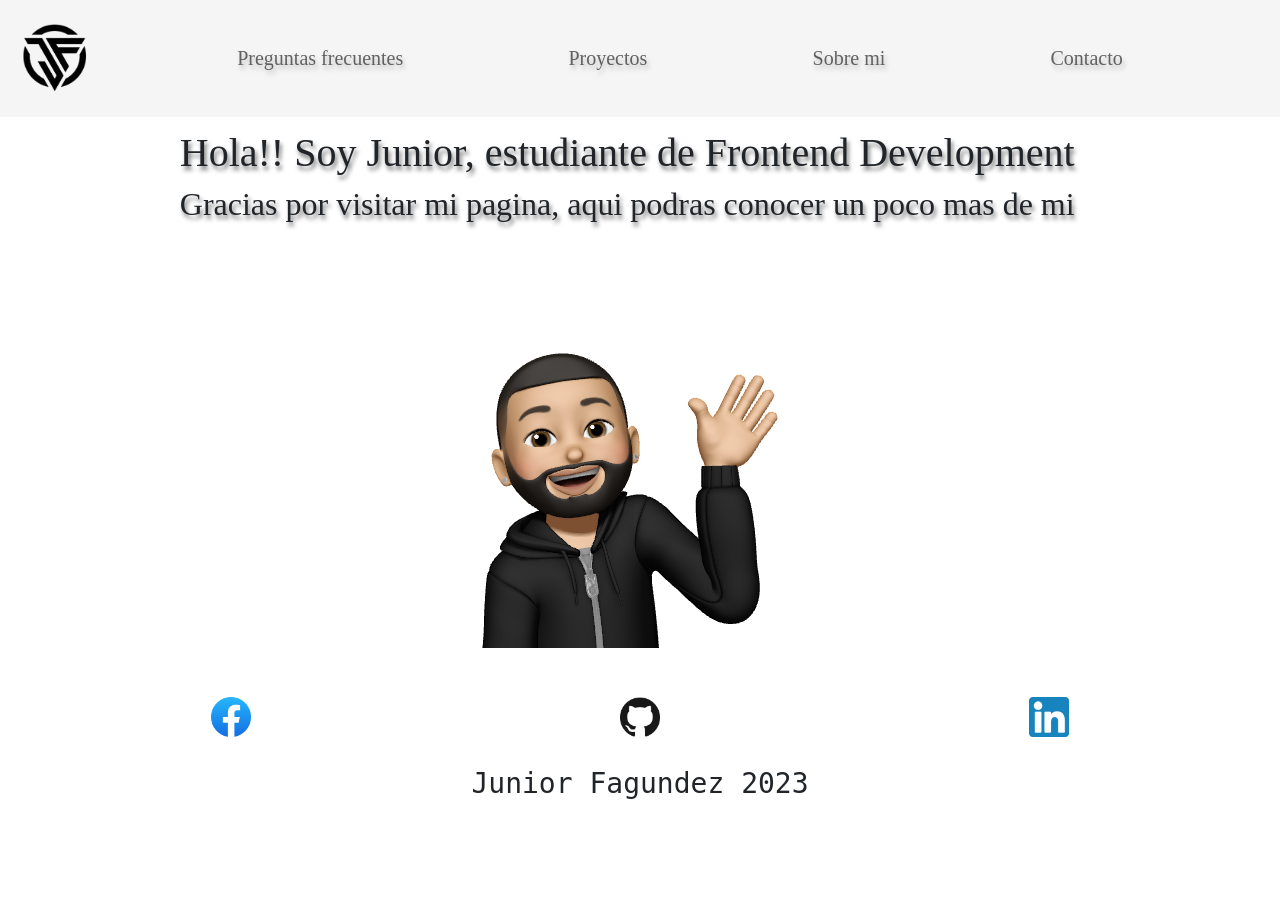
<file: index.html>
<!doctype html>
<html lang="en">
  <head>
      <link rel="Stylesheet" href="./css/style.css">
      <meta charset="UTF-8">
      <meta http-equiv="X-UA-Compatible" content="IE=edge">
      <meta name="viewport" content="width=device-width, initial-scale=1.0", viewport-fit=cover>
      <meta name="description" content="Mis Proyectos JF">
      <meta name="keywords" content="HTML, CSS, Development">
      <meta name="author" content="JF">
      <title>JF proyectos</title>
      <link href="https://cdn.jsdelivr.net/npm/bootstrap@5.3.0-alpha1/dist/css/bootstrap.min.css" rel="stylesheet" integrity="sha384-GLhlTQ8iRABdZLl6O3oVMWSktQOp6b7In1Zl3/Jr59b6EGGoI1aFkw7cmDA6j6gD" crossorigin="anonymous"/>
      <link rel="stylesheet" href="https://cdn.jsdelivr.net/npm/bootstrap-icons@1.10.3/font/bootstrap-icons.css"/>
      <link rel="icon" href="./images/jf-logo-with-triangle-shape-and-circle-rounded-design-template-700-223601414.png">     
  </head>
  <body>  
    <div class="grid-container">
      <header>
        <nav class="navbar navbar-expand-lg"> 
        <!-- NAV CONTAINER START -->
          <div class="img-logo"><a href="./index.html"><img class="logo" alt="Mi logo" src="./images/jf-logo-with-triangle-shape-and-circle-rounded-design-template-700-223601414.png"></a></div>
        <!-- NAV BUTTON  -->
          <button
          class="navbar-toggler"
          type="button"
          data-bs-toggle="offcanvas"
          data-bs-target="#menuLateral">
          <span class="navbar-toggler-icon"></span>
          </button>
        <!-- OFFCANVAS MAIN CONTAINER START -->
          <section
          class="offcanvas offcanvas-start"
          id="menuLateral"
          tabindex="-1">
        <!-- OFF CANVAS MENU LINKS  START-->
          <div class="offcanvas-body d-flex flex-column justify-content-between px-0">
            <ul class="navbar-nav fs-5 justify-content-evenly">
              <li class="nav-item p-3 py-md-1">
                <a href="./pages/preguntas-frecuentes.html" class="nav-link">Preguntas frecuentes</a>
              </li>
              <li class="nav-item p-3 py-md-1">
                <a href="./pages/proyectos.html" class="nav-link">Proyectos</a>
              </li>
              <li class="nav-item p-3 py-md-1">
                <a href="./pages/sobre-mi.html" class="nav-link">Sobre mi</a>
              </li>
              <li class="nav-item p-3 py-md-1">
                <a href="./pages/contacto.html" class="nav-link">Contacto</a>
              </li>
            </ul> 
          </section>
        <!-- OFFCANVAS MAIN CONTAINER END  -->
        <script
          src="https://cdn.jsdelivr.net/npm/bootstrap@5.3.0-alpha1/dist/js/bootstrap.bundle.min.js"
          integrity="sha384-w76AqPfDkMBDXo30jS1Sgez6pr3x5MlQ1ZAGC+nuZB+EYdgRZgiwxhTBTkF7CXvN"
          crossorigin="anonymous">
        </script>
        </nav>
      </header>
      <main>
        <article class="main">
            <h1>Hola!! Soy Junior, estudiante de Frontend Development</h1>
            <h2>Gracias por visitar mi pagina, aqui podras conocer un poco mas de mi</h2>
            <img src="./images/B2077537-59D5-41E5-B90C-E7CB208E52AB.png" usemap="#miemoji" alt="Mi emoji" class="img">
            <map name="miemoji">
              <area shape="square" coords="34,44,270,350" href="https://www.youtube.com/watch?v=3inw26U-os4" target="_blank" alt="Mi emoji" />
            </map>
      </article>
      </main>
      <footer>
        <div class="footer-icons">
          <a title="Facebook icon" href="https://www.facebook.com/junior.fagundez.3/">
          <img src="./images/2021_Facebook_icon.svg.png" width="40" height="40" alt="Facebook icon" class="img-footer"/>
          </a> 
          <a title="Github icon" href="https://github.com/juniorfagundez">
          <img src="./images/25231.png" width="40" height="40" alt="Github icon" class="img-footer">
          </a> 
          <a title="Linkedin icon" href="https://www.linkedin.com/in/junior-fagundez-2aa8b123b/">
          <img src="./images/174857.png" width="40" height="40" alt="Linkedin icon" class="img-footer">
          </a> 
        </div> 
        <h3>Junior Fagundez 2023</h3>
      </footer>  
  </body>
</div>
</html>
</file>
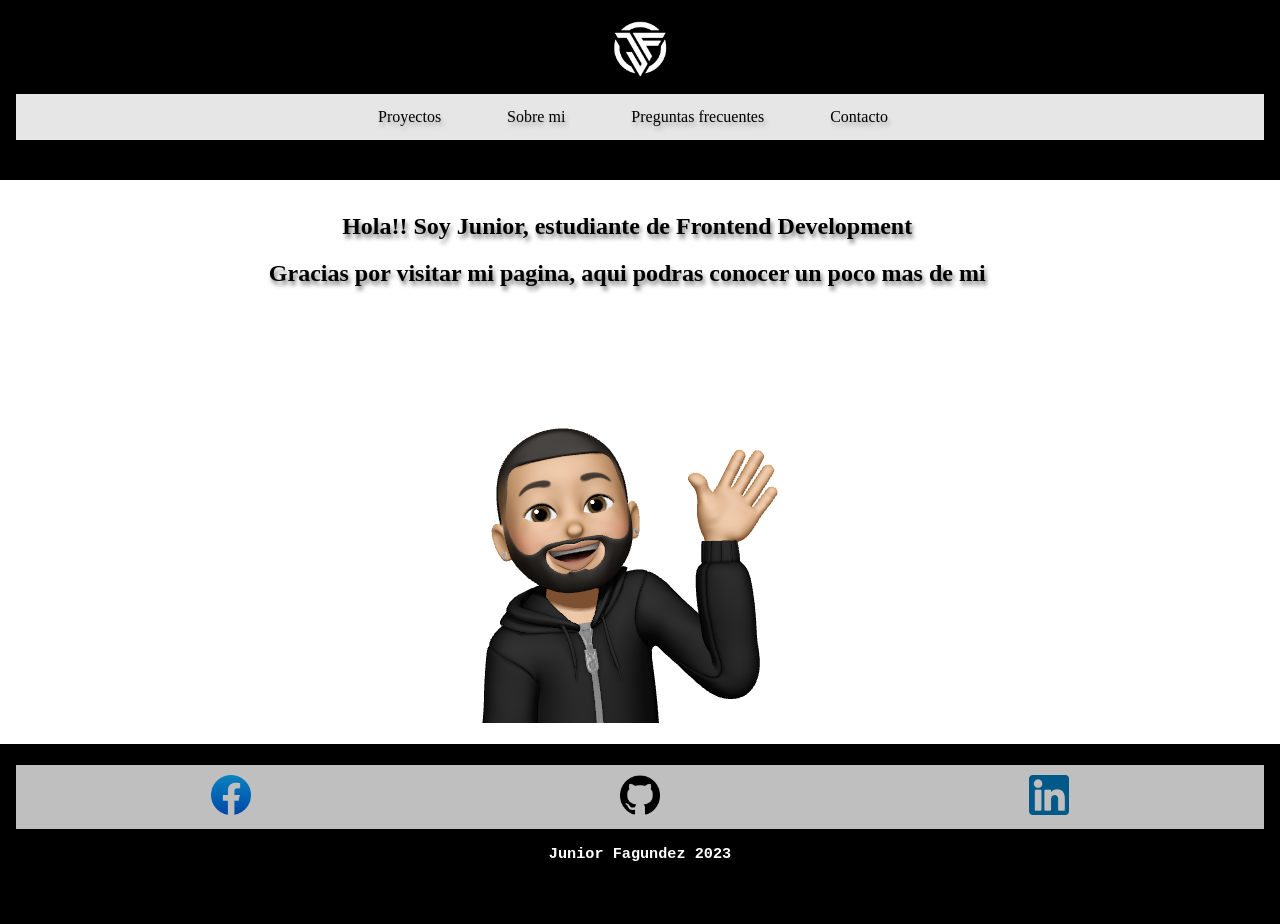
<file: Codigo/index.html>
<!doctype html>
<html lang="en">
  <head>
      <link rel="Stylesheet" href="./css/style.css">
      <meta charset="UTF-8">
      <meta http-equiv="X-UA-Compatible" content="IE=edge">
      <meta name="viewport" content="width=device-width, initial-scale=1.0", viewport-fit=cover>
      <title>JF proyectos</title>
      <link rel="shortcut icon" href="./images/jf-logo-with-triangle-shape-and-circle-rounded-design-template-700-223601414.jpg">     
  </head>
  <body>  
    <div class="grid-container">
      <header>
        <div class="menu">
        <div class="img-logo"><a href="./index.html"><img class="logo" src="./images/jf-logo-with-triangle-shape-and-circle-rounded-design-template-700-223601414.jpg"></a></div>
        <ul class="nav-bar">  
          <li><a href="./pages/proyectos.html">Proyectos</a></li>
          <li><a href="./pages/sobre-mi.html" >Sobre mi</a></li>
          <li><a href="./pages/preguntas-frecuentes.html">Preguntas frecuentes</a></li>
          <li><a href="./pages/contacto.html">Contacto</a></li>
        </ul>
        </div>
      </header>
      <main>
        <article class="main">
            <h1>Hola!! Soy Junior, estudiante de Frontend Development</h1>
            <h2>Gracias por visitar mi pagina, aqui podras conocer un poco mas de mi</h2>
            <img src="./images/B2077537-59D5-41E5-B90C-E7CB208E52AB.png" alt="Memoji" class="img">
      </article>
      </main>
      <footer>
        <div class="footer-icons">
          <a title="Facebook icon" href="https://www.facebook.com/junior.fagundez.3/">
          <img src="./images/2021_Facebook_icon.svg.png" width="40" height="40" alt="Facebook icon" class="img-footer"/>
          </a> 
          <a title="Github icon" href="https://github.com/juniorfagundez">
          <img src="./images/25231.png" width="40" height="40" alt="Github icon" class="img-footer">
          </a> 
          <a title="Linkedin icon" href="https://www.linkedin.com/in/junior-fagundez-2aa8b123b/">
          <img src="./images/174857.png" width="40" height="40" alt="Linkedin icon" class="img-footer">
          </a> 
        </div> 
        <h3>Junior Fagundez 2023</h3>
      </footer>  
    </div>
  </body>
</html>
</file>
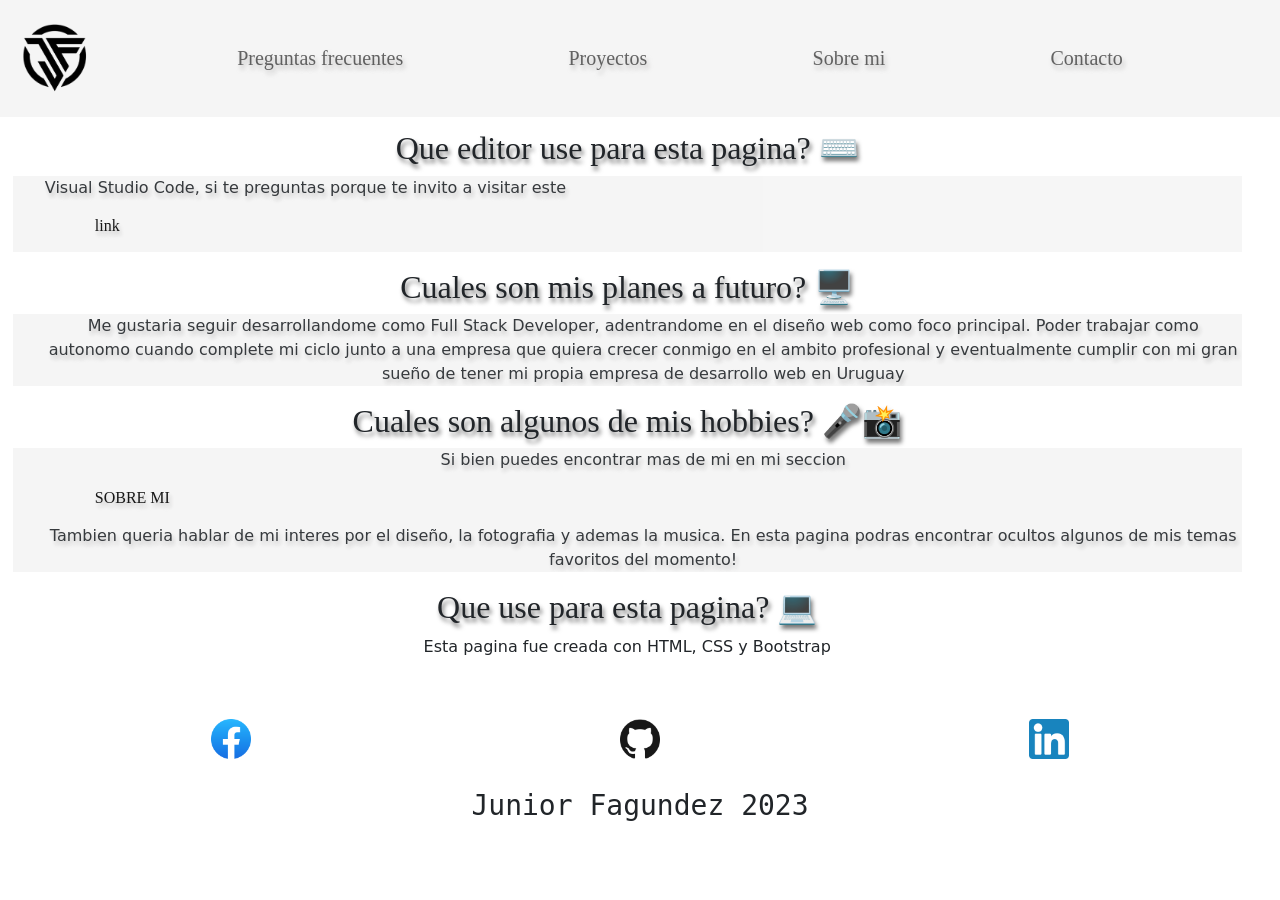
<file: pages/preguntas-frecuentes.html>
<!doctype html>
<html lang="en">
    <head>
        <link rel="Stylesheet" href="../css/style.css">
        <meta charset="UTF-8">
        <meta http-equiv="X-UA-Compatible" content="IE=edge">
        <meta name="viewport" content="width=device-width, initial-scale=1.0", viewport-fit=cover>
        <title>Preguntas</title>
        <link rel="shortcut icon" href="../images/jf-logo-with-triangle-shape-and-circle-rounded-design-template-700-223601414.png">     
        <link href="https://cdn.jsdelivr.net/npm/bootstrap@5.3.0-alpha1/dist/css/bootstrap.min.css" rel="stylesheet" integrity="sha384-GLhlTQ8iRABdZLl6O3oVMWSktQOp6b7In1Zl3/Jr59b6EGGoI1aFkw7cmDA6j6gD" crossorigin="anonymous"/>
    </head>
    <body>  
      <div class="grid-container">
        <header>
          <nav class="navbar navbar-expand-lg"> 
          <!-- NAV CONTAINER START -->
            <div class="img-logo"><a href="../index.html"><img class="logo" alt="Mi logo" src="../images/jf-logo-with-triangle-shape-and-circle-rounded-design-template-700-223601414.png"></a></div>
          <!-- NAV BUTTON  -->
            <button
            class="navbar-toggler"
            type="button"
            data-bs-toggle="offcanvas"
            data-bs-target="#menuLateral">
            <span class="navbar-toggler-icon"></span>
            </button>
          <!-- OFFCANVAS MAIN CONTAINER START -->
            <section
            class="offcanvas offcanvas-start"
            id="menuLateral"
            tabindex="-1">
          <!-- OFF CANVAS MENU LINKS  START-->
            <div class="offcanvas-body d-flex flex-column justify-content-between px-0">
              <ul class="navbar-nav fs-5 justify-content-evenly">
                <li class="nav-item p-3 py-md-1">
                  <a href="../pages/preguntas-frecuentes.html" class="nav-link">Preguntas frecuentes</a>
                </li>
                <li class="nav-item p-3 py-md-1">
                  <a href="../pages/proyectos.html" class="nav-link">Proyectos</a>
                </li>
                <li class="nav-item p-3 py-md-1">
                  <a href="../pages/sobre-mi.html" class="nav-link">Sobre mi</a>
                </li>
                <li class="nav-item p-3 py-md-1">
                  <a href="../pages/contacto.html" class="nav-link">Contacto</a>
                </li>
              </ul> 
            </section>
          <!-- OFFCANVAS MAIN CONTAINER END  -->
          <script
            src="https://cdn.jsdelivr.net/npm/bootstrap@5.3.0-alpha1/dist/js/bootstrap.bundle.min.js"
            integrity="sha384-w76AqPfDkMBDXo30jS1Sgez6pr3x5MlQ1ZAGC+nuZB+EYdgRZgiwxhTBTkF7CXvN"
            crossorigin="anonymous">
          </script>
          </nav>
        </header>
      <main>
        <article class="main">
          <h2>Que editor use para esta pagina? ⌨️</h2>
          <ul><li></b>Visual Studio Code, si te preguntas porque te invito a visitar este <a href="https://www.irinadelgado.com/5-ventajas-de-usar-visual-studio-code-como-tu-editor-de-texto/">link</a></li></ul>
          <h2>Cuales son mis planes a futuro? 🖥️</h2><ul><li>Me gustaria seguir desarrollandome como Full Stack Developer, adentrandome en el diseño web como foco principal. Poder trabajar como autonomo cuando complete mi ciclo junto a una empresa que quiera crecer conmigo en el ambito profesional y eventualmente cumplir con mi gran sueño de tener mi propia empresa de desarrollo web en Uruguay</li></ul>
          <h2>Cuales son algunos de mis hobbies? 🎤📸</h2><ul><li>Si bien puedes encontrar mas de mi en mi seccion <a href="./sobre-mi.html">SOBRE MI</a>Tambien queria hablar de mi interes por el diseño, la fotografia y ademas la musica. En esta pagina podras encontrar ocultos algunos de mis temas favoritos del momento!</li></ul>
          <h2>Que use para esta pagina? 💻</h2><p>Esta pagina fue creada con HTML, CSS y Bootstrap</p>
        </article>
      </main>
      <footer>
          <div class="footer-icons">
            <a title="Facebook icon" href="https://www.facebook.com/junior.fagundez.3/">
                <img src="../images/2021_Facebook_icon.svg.png" width="40" height="40" alt="Facebook icon"/>
            </a> 
            <a title="Github icon" href="https://github.com/juniorfagundez">
                <img src="../images/25231.png" width="40" height="40" alt="Github icon">
            </a> 
            <a title="Linkedin icon" href="https://www.linkedin.com/in/junior-fagundez-2aa8b123b/">
                <img src="../images/174857.png" width="40" height="40" alt="Linkedin icon">
            </a> 
        </div> 
        <h3>Junior Fagundez 2023</h3>
    </footer>  
      </div>
  </body>
</html>
</file>
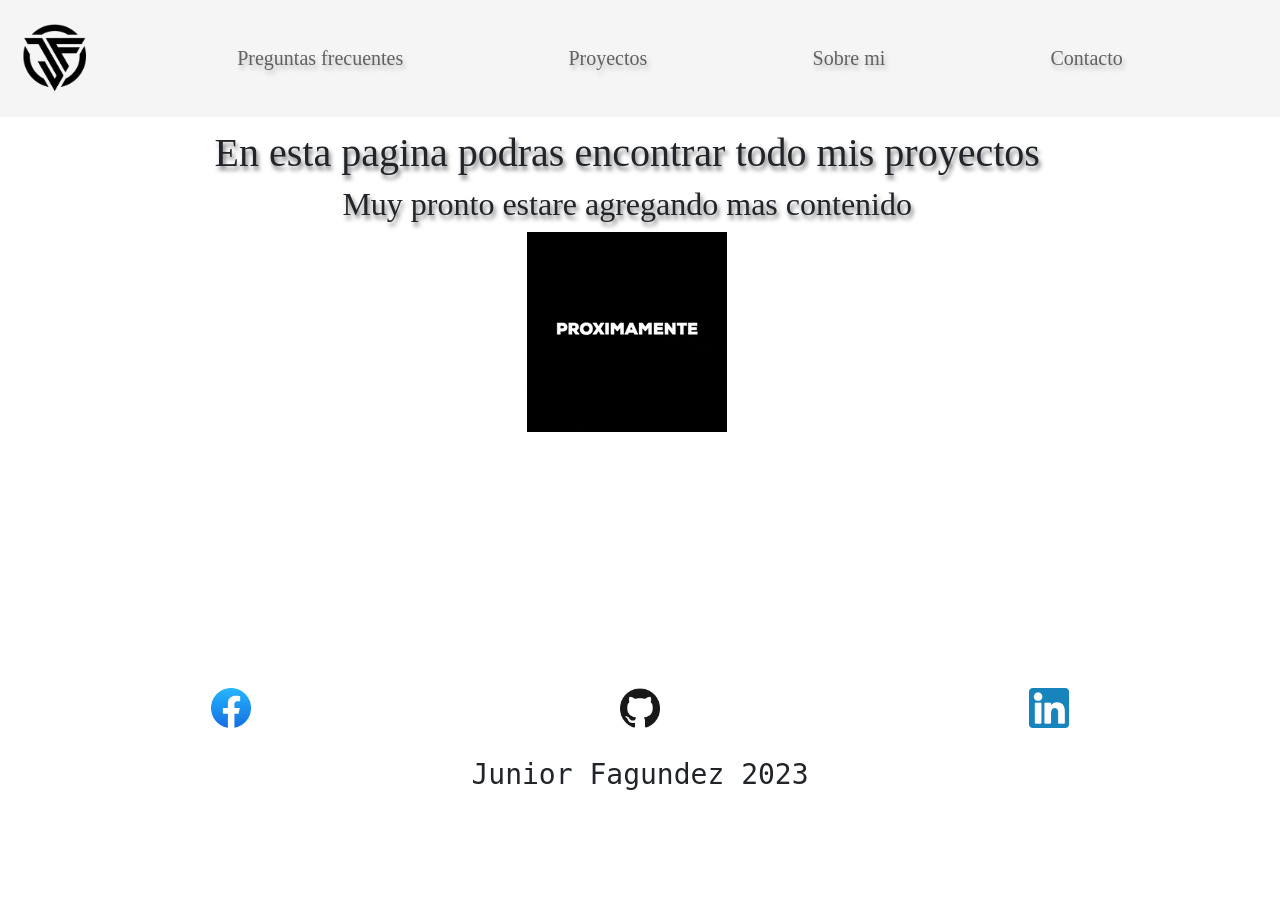
<file: pages/proyectos.html>
<!doctype html>
<html lang="en">
  <head>
      <link rel="Stylesheet" href="../css/style.css">
      <meta charset="UTF-8">
      <meta http-equiv="X-UA-Compatible" content="IE=edge">
      <meta name="viewport" content="width=device-width, initial-scale=1.0", viewport-fit=cover>
      <title>Proyectos</title>
      <link rel="shortcut icon" href="../images/jf-logo-with-triangle-shape-and-circle-rounded-design-template-700-223601414.png">     
      <link href="https://cdn.jsdelivr.net/npm/bootstrap@5.3.0-alpha1/dist/css/bootstrap.min.css" rel="stylesheet" integrity="sha384-GLhlTQ8iRABdZLl6O3oVMWSktQOp6b7In1Zl3/Jr59b6EGGoI1aFkw7cmDA6j6gD" crossorigin="anonymous"/>
  </head>
  <body>  
    <div class="grid-container">
      <header>
        <nav class="navbar navbar-expand-lg"> 
        <!-- NAV CONTAINER START -->
          <div class="img-logo"><a href="../index.html"><img class="logo" alt="Mi logo" src="../images/jf-logo-with-triangle-shape-and-circle-rounded-design-template-700-223601414.png"></a></div>
        <!-- NAV BUTTON  -->
          <button
          class="navbar-toggler"
          type="button"
          data-bs-toggle="offcanvas"
          data-bs-target="#menuLateral">
          <span class="navbar-toggler-icon"></span>
          </button>
        <!-- OFFCANVAS MAIN CONTAINER START -->
          <section
          class="offcanvas offcanvas-start"
          id="menuLateral"
          tabindex="-1">
        <!-- OFF CANVAS MENU LINKS  START-->
          <div class="offcanvas-body d-flex flex-column justify-content-between px-0">
            <ul class="navbar-nav fs-5 justify-content-evenly">
              <li class="nav-item p-3 py-md-1">
                <a href="../pages/preguntas-frecuentes.html" class="nav-link">Preguntas frecuentes</a>
              </li>
              <li class="nav-item p-3 py-md-1">
                <a href="../pages/proyectos.html" class="nav-link">Proyectos</a>
              </li>
              <li class="nav-item p-3 py-md-1">
                <a href="../pages/sobre-mi.html" class="nav-link">Sobre mi</a>
              </li>
              <li class="nav-item p-3 py-md-1">
                <a href="../pages/contacto.html" class="nav-link">Contacto</a>
              </li>
            </ul> 
          </section>
        <!-- OFFCANVAS MAIN CONTAINER END  -->
        <script
          src="https://cdn.jsdelivr.net/npm/bootstrap@5.3.0-alpha1/dist/js/bootstrap.bundle.min.js"
          integrity="sha384-w76AqPfDkMBDXo30jS1Sgez6pr3x5MlQ1ZAGC+nuZB+EYdgRZgiwxhTBTkF7CXvN"
          crossorigin="anonymous">
        </script>
        </nav>
      </header>
      <main>
        <article class="main">
              <h1>En esta pagina podras encontrar todo mis proyectos</h1>
              <h2>Muy pronto estare agregando mas contenido</h2>
              <img src="../images/proximamente.gif" alt="Muy pronto mas contenido" usemap="#pronto" class="img">
              <map name="pronto">
                <area shape="square" coords="34,44,270,350" href="https://www.youtube.com/watch?v=kyZjg6w8XHs" target="_blank" alt="Muy pronto mas contenido" />
              </map>
        </article>
      </main>
      <footer>
        <div class="footer-icons">
          <a title="Facebook icon" href="https://www.facebook.com/junior.fagundez.3/">
              <img src="../images/2021_Facebook_icon.svg.png" width="40" height="40" alt="Facebook icon"/>
          </a> 
          <a title="Github icon" href="https://github.com/juniorfagundez">
              <img src="../images/25231.png" width="40" height="40" alt="Github icon">
          </a> 
          <a title="Linkedin icon" href="https://www.linkedin.com/in/junior-fagundez-2aa8b123b/">
              <img src="../images/174857.png" width="40" height="40" alt="Linkedin icon">
          </a> 
        </div> 
        <h3>Junior Fagundez 2023</h3>
      </footer>  
    </div>
  </body>
</html>
</file>
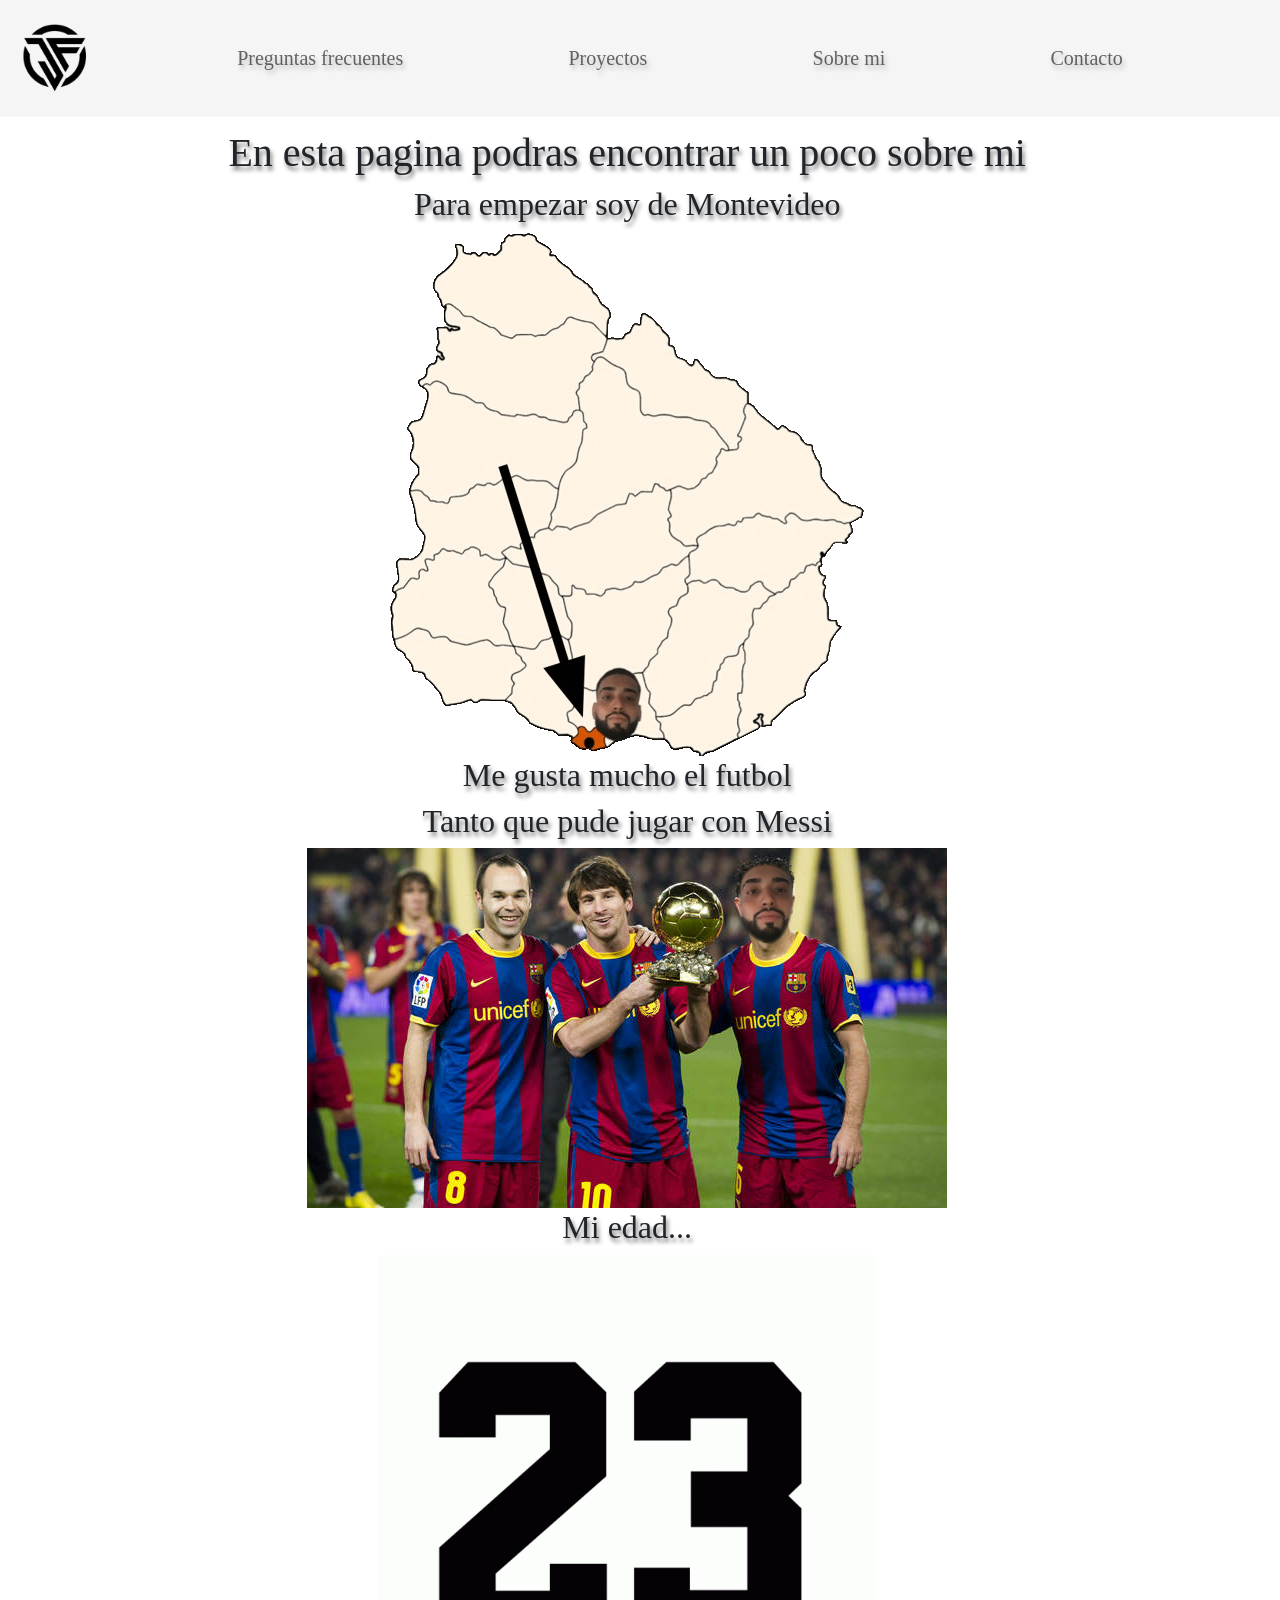
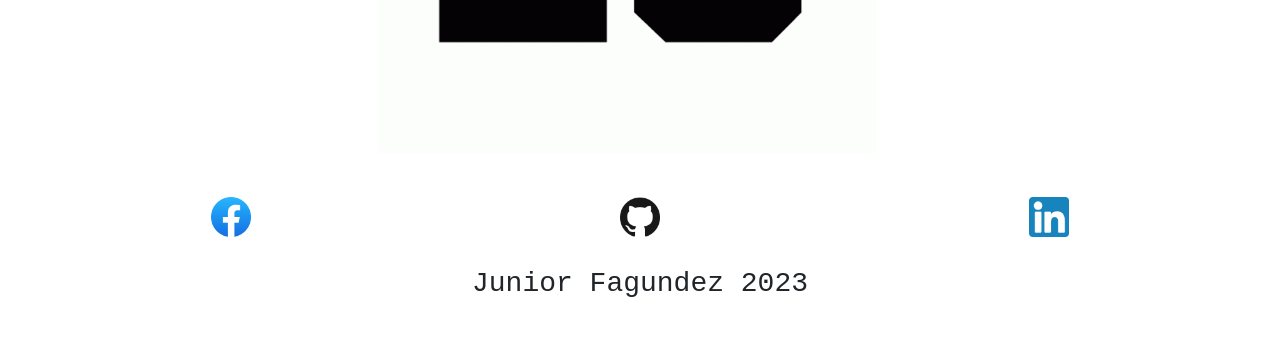
<file: pages/sobre-mi.html>
<!doctype html>
<html lang="en">
  <head>
      <link rel="Stylesheet" href="../css/style.css">
      <meta charset="UTF-8">
      <meta http-equiv="X-UA-Compatible" content="IE=edge">
      <meta name="viewport" content="width=device-width, initial-scale=1.0", viewport-fit=cover>
      <title>Sobre mi</title>
      <link rel="shortcut icon" href="../images/jf-logo-with-triangle-shape-and-circle-rounded-design-template-700-223601414.png">
      <link href="https://cdn.jsdelivr.net/npm/bootstrap@5.3.0-alpha1/dist/css/bootstrap.min.css" rel="stylesheet" integrity="sha384-GLhlTQ8iRABdZLl6O3oVMWSktQOp6b7In1Zl3/Jr59b6EGGoI1aFkw7cmDA6j6gD" crossorigin="anonymous"/>     
  </head>
  <body>  
    <div class="grid-container">
      <header>
        <nav class="navbar navbar-expand-lg"> 
        <!-- NAV CONTAINER START -->
          <div class="img-logo"><a href="../index.html"><img class="logo" alt="Mi logo" src="../images/jf-logo-with-triangle-shape-and-circle-rounded-design-template-700-223601414.png"></a></div>
        <!-- NAV BUTTON  -->
          <button
          class="navbar-toggler"
          type="button"
          data-bs-toggle="offcanvas"
          data-bs-target="#menuLateral">
          <span class="navbar-toggler-icon"></span>
          </button>
        <!-- OFFCANVAS MAIN CONTAINER START -->
          <section
          class="offcanvas offcanvas-start"
          id="menuLateral"
          tabindex="-1">
        <!-- OFF CANVAS MENU LINKS  START-->
          <div class="offcanvas-body d-flex flex-column justify-content-between px-0">
            <ul class="navbar-nav fs-5 justify-content-evenly">
              <li class="nav-item p-3 py-md-1">
                <a href="../pages/preguntas-frecuentes.html" class="nav-link">Preguntas frecuentes</a>
              </li>
              <li class="nav-item p-3 py-md-1">
                <a href="../pages/proyectos.html" class="nav-link">Proyectos</a>
              </li>
              <li class="nav-item p-3 py-md-1">
                <a href="../pages/sobre-mi.html" class="nav-link">Sobre mi</a>
              </li>
              <li class="nav-item p-3 py-md-1">
                <a href="../pages/contacto.html" class="nav-link">Contacto</a>
              </li>
            </ul> 
          </section>
        <!-- OFFCANVAS MAIN CONTAINER END  -->
        <script
          src="https://cdn.jsdelivr.net/npm/bootstrap@5.3.0-alpha1/dist/js/bootstrap.bundle.min.js"
          integrity="sha384-w76AqPfDkMBDXo30jS1Sgez6pr3x5MlQ1ZAGC+nuZB+EYdgRZgiwxhTBTkF7CXvN"
          crossorigin="anonymous">
        </script>
        </nav>
      </header>
      <main>
        <article class="main">
          <h1>En esta pagina podras encontrar un poco sobre mi</h1>
          <h2>Para empezar soy de Montevideo</h2>
          <img src="../images/mdeogif.gif" alt="Mapa de Uruguay" class="img">
          <h2>Me gusta mucho el futbol</h2>
          <h2>Tanto que pude jugar con Messi</h2>
          <img src="../images/messi.png" alt="JF junto a Messi" class="img">
          <h2>Mi edad...</h2>
          <img src="../images/23.gif" alt="Mi edad" class="img">
        </article>
      </main>
      <footer>
        <div class="footer-icons">
        <a title="Facebook icon" href="https://www.facebook.com/junior.fagundez.3/">
        <img src="../images/2021_Facebook_icon.svg.png" width="40" height="40" alt="Facebook icon"/>
        </a> 
        <a title="Github icon" href="https://github.com/juniorfagundez">
        <img src="../images/25231.png" width="40" height="40" alt="Github icon">
        </a> 
        <a title="Linkedin icon" href="https://www.linkedin.com/in/junior-fagundez-2aa8b123b/">
        <img src="../images/174857.png" width="40" height="40" alt="Linkedin icon">
        </a> 
        </div> 
        <h3>Junior Fagundez 2023</h3>
        </footer>  
    </div>
  </body>
</html>
</file>
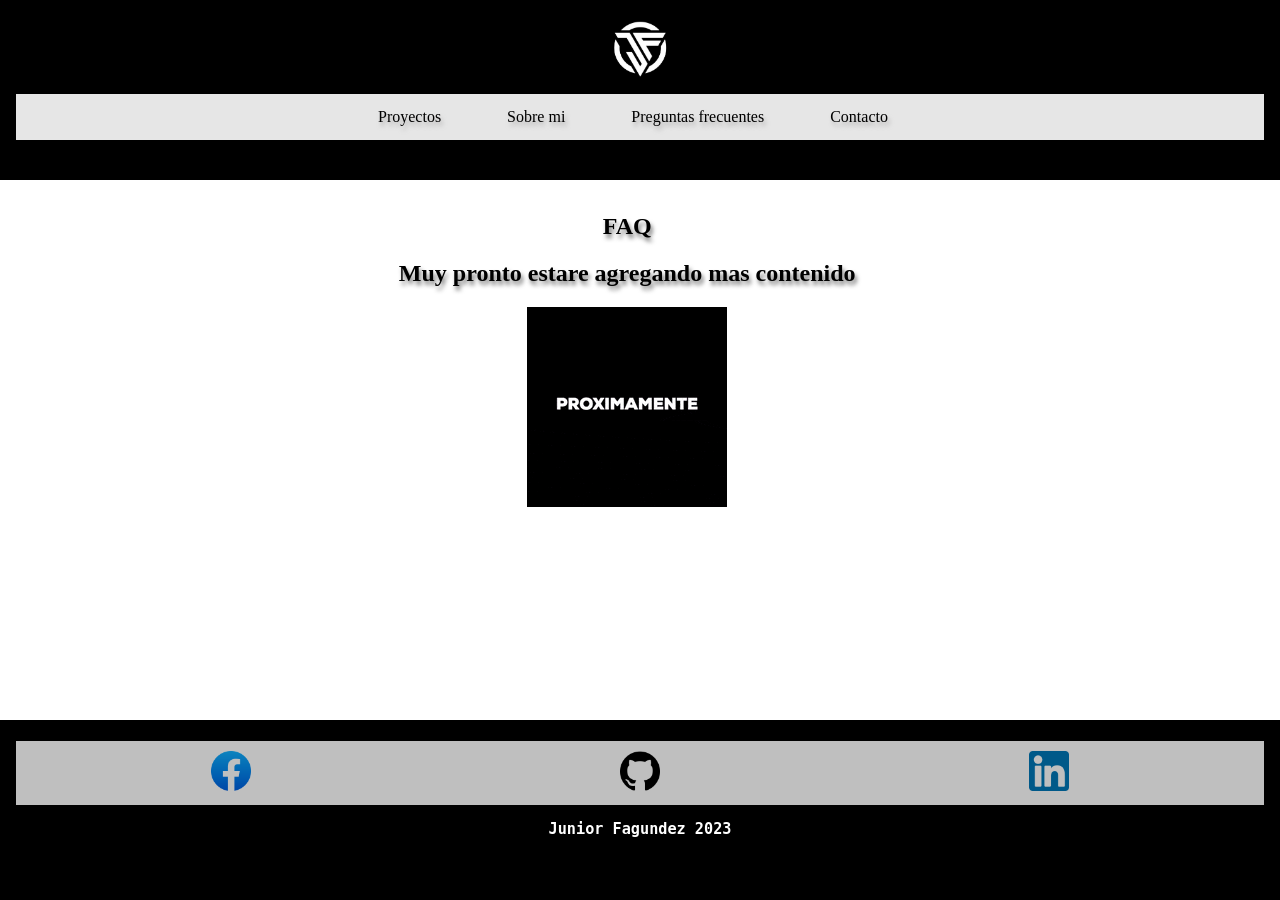
<file: Codigo/pages/preguntas-frecuentes.html>
<!doctype html>
<html lang="en">
    <head>
        <link rel="Stylesheet" href="../css/style.css">
        <meta charset="UTF-8">
        <meta http-equiv="X-UA-Compatible" content="IE=edge">
        <meta name="viewport" content="width=device-width, initial-scale=1.0", viewport-fit=cover>
        <title>Preguntas</title>
        <link rel="shortcut icon" href="../images/jf-logo-with-triangle-shape-and-circle-rounded-design-template-700-223601414.jpg">     
    </head>
    <body>  
      <div class="grid-container">
        <header>
          <div class="menu">
            <div class="img-logo"><a href="../index.html"><img class="logo" src="../images/jf-logo-with-triangle-shape-and-circle-rounded-design-template-700-223601414.jpg"></a></div>
            <ul class="nav-bar">  
              <li><a href="./proyectos.html">Proyectos</a></li>
              <li><a href="./sobre-mi.html" >Sobre mi</a></li>
              <li><a href="./preguntas-frecuentes.html">Preguntas frecuentes</a></li>
              <li><a href="./contacto.html">Contacto</a></li>
            </ul>
          </div>
      </header>
      <main>
        <article class="main">
            <h1>FAQ</h1>
            <h2>Muy pronto estare agregando mas contenido</h2>
            <img src="../images/proximamente.gif" alt="gif" class="img">
        </article>
      </main>
      <footer>
          <div class="footer-icons">
            <a title="Facebook icon" href="https://www.facebook.com/junior.fagundez.3/">
                <img src="../images/2021_Facebook_icon.svg.png" width="40" height="40" alt="Facebook icon"/>
            </a> 
            <a title="Github icon" href="https://github.com/juniorfagundez">
                <img src="../images/25231.png" width="40" height="40" alt="Github icon">
            </a> 
            <a title="Linkedin icon" href="https://www.linkedin.com/in/junior-fagundez-2aa8b123b/">
                <img src="../images/174857.png" width="40" height="40" alt="Linkedin icon">
            </a> 
        </div> 
        <h3>Junior Fagundez 2023</h3>
    </footer>  
      </div>
  </body>
</html>
</file>
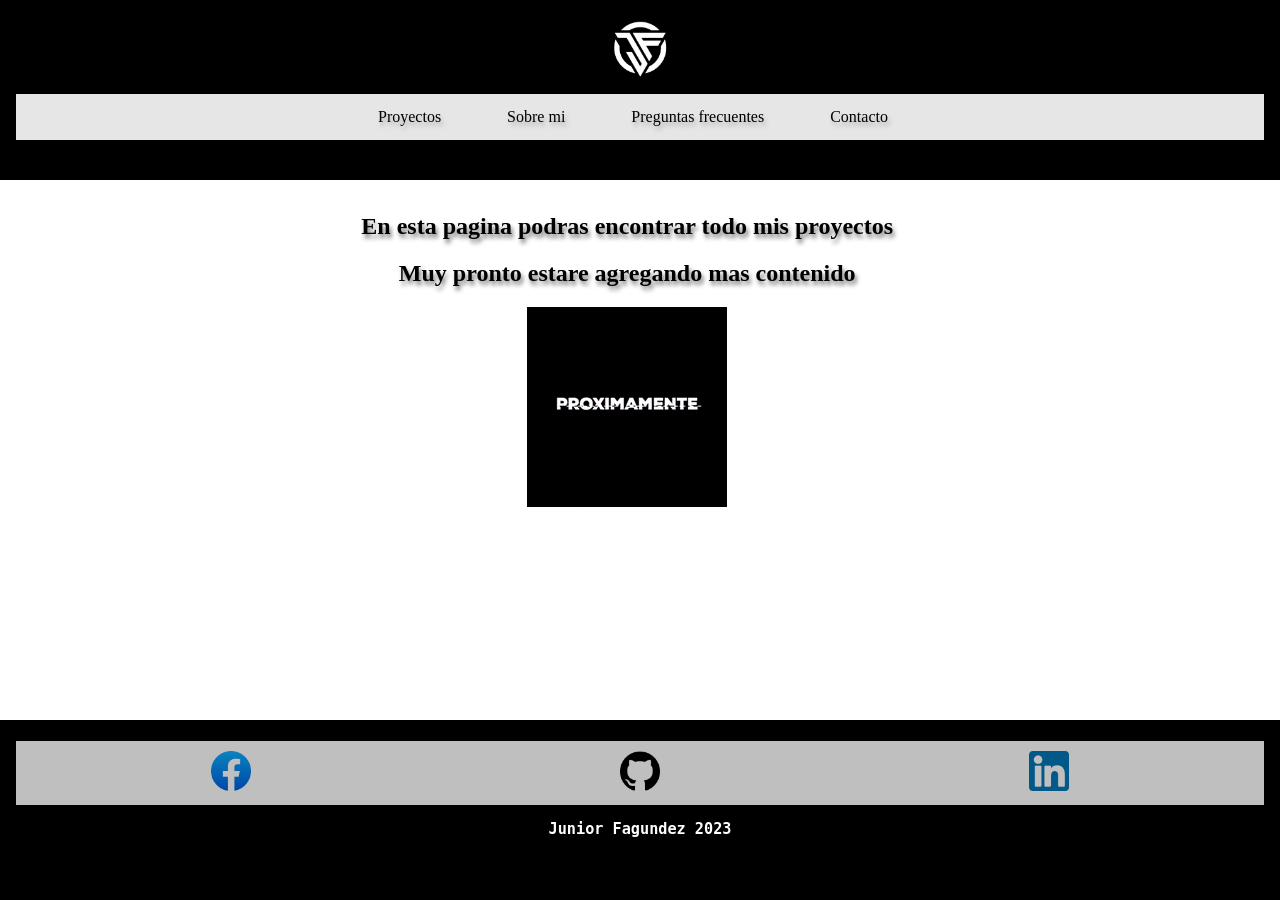
<file: Codigo/pages/proyectos.html>
<!doctype html>
<html lang="en">
  <head>
      <link rel="Stylesheet" href="../css/style.css">
      <meta charset="UTF-8">
      <meta http-equiv="X-UA-Compatible" content="IE=edge">
      <meta name="viewport" content="width=device-width, initial-scale=1.0", viewport-fit=cover>
      <title>Proyectos</title>
      <link rel="shortcut icon" href="../images/jf-logo-with-triangle-shape-and-circle-rounded-design-template-700-223601414.jpg">     
  </head>
  <body>  
    <div class="grid-container">
      <header>
        <div class="menu">
          <div class="img-logo"><a href="../index.html"><img class="logo" src="../images/jf-logo-with-triangle-shape-and-circle-rounded-design-template-700-223601414.jpg"></a></div>
          <ul class="nav-bar">  
            <li><a href="./proyectos.html">Proyectos</a></li>
            <li><a href="./sobre-mi.html" >Sobre mi</a></li>
            <li><a href="./preguntas-frecuentes.html">Preguntas frecuentes</a></li>
            <li><a href="./contacto.html">Contacto</a></li>
          </ul>
        </div>
      </header>
      <main>
        <article class="main">
              <h1>En esta pagina podras encontrar todo mis proyectos</h1>
              <h2>Muy pronto estare agregando mas contenido</h2>
              <img src="../images/proximamente.gif" alt="gif" class="img">
          </div>
        </article>
      </main>
      <footer>
        <div class="footer-icons">
          <a title="Facebook icon" href="https://www.facebook.com/junior.fagundez.3/">
              <img src="../images/2021_Facebook_icon.svg.png" width="40" height="40" alt="Facebook icon"/>
          </a> 
          <a title="Github icon" href="https://github.com/juniorfagundez">
              <img src="../images/25231.png" width="40" height="40" alt="Github icon">
          </a> 
          <a title="Linkedin icon" href="https://www.linkedin.com/in/junior-fagundez-2aa8b123b/">
              <img src="../images/174857.png" width="40" height="40" alt="Linkedin icon">
          </a> 
        </div> 
        <h3>Junior Fagundez 2023</h3>
      </footer>  
    </div>
  </body>
</html>
</file>
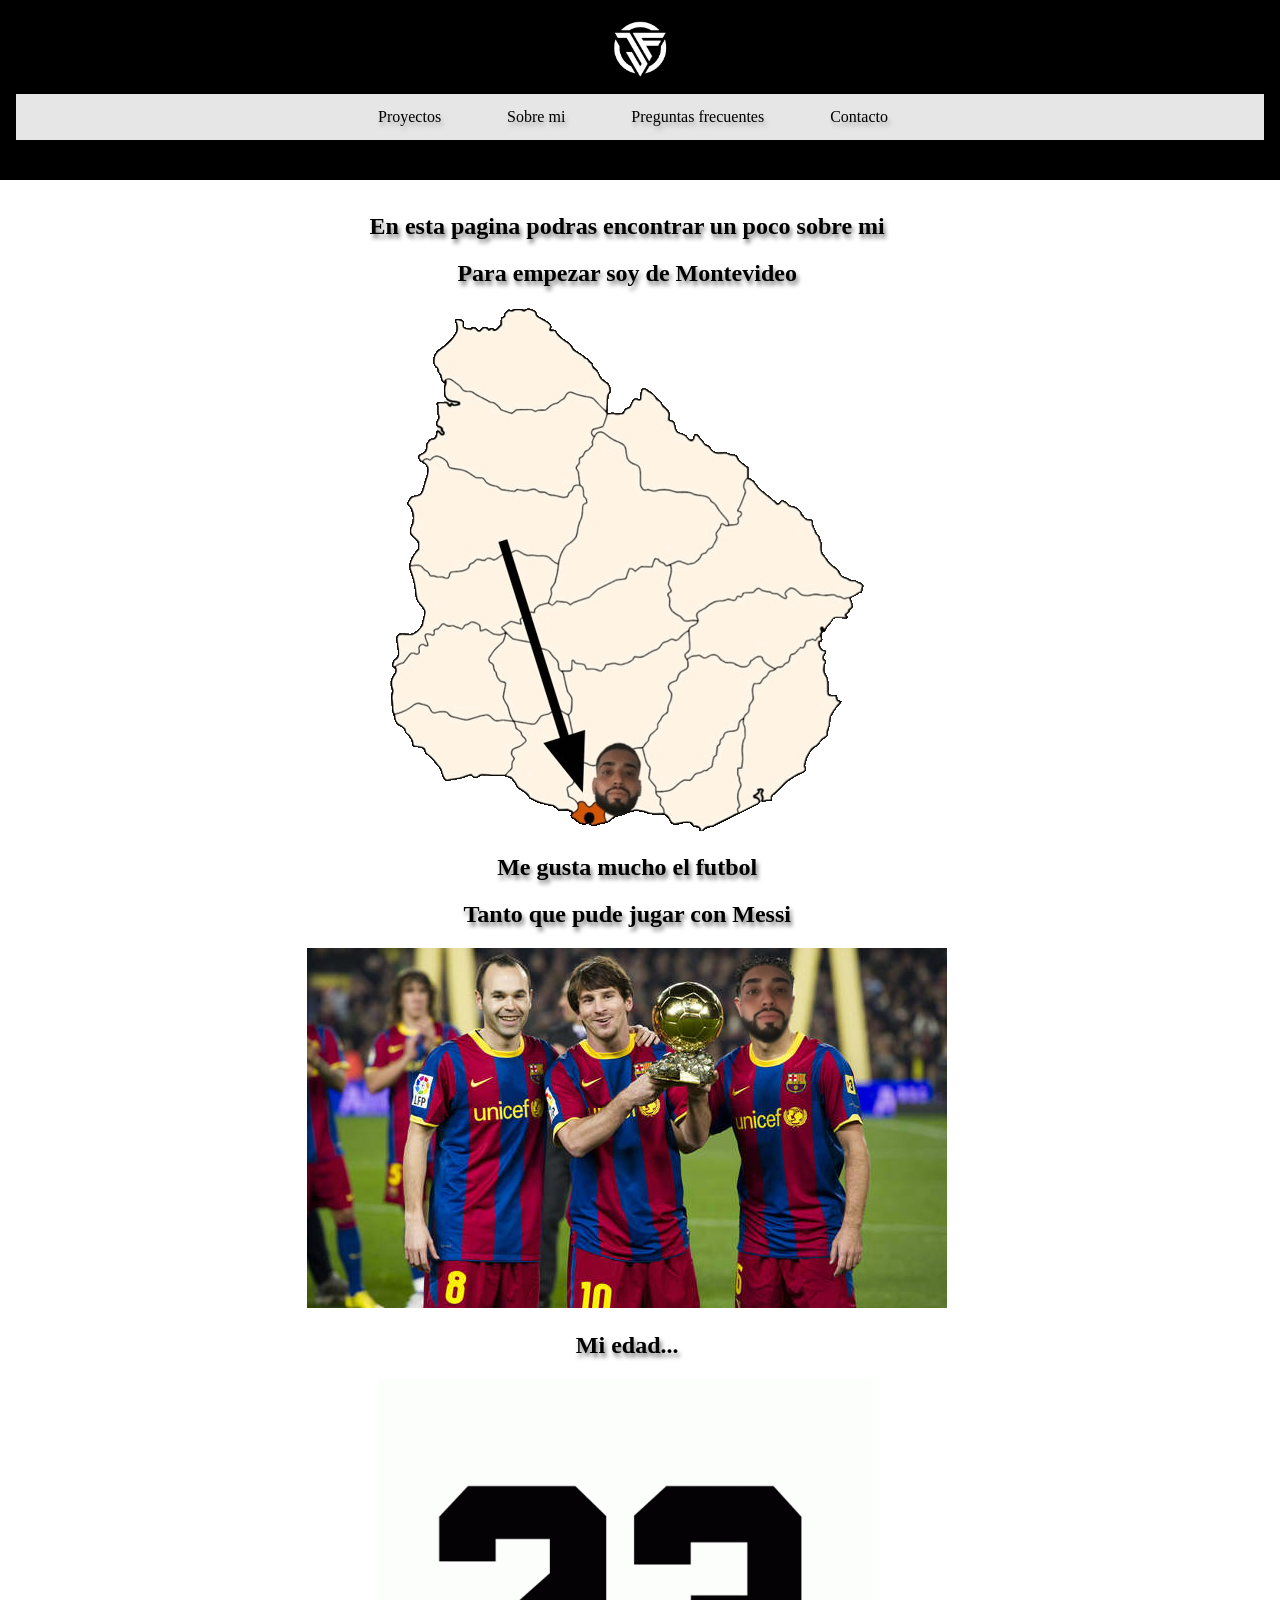
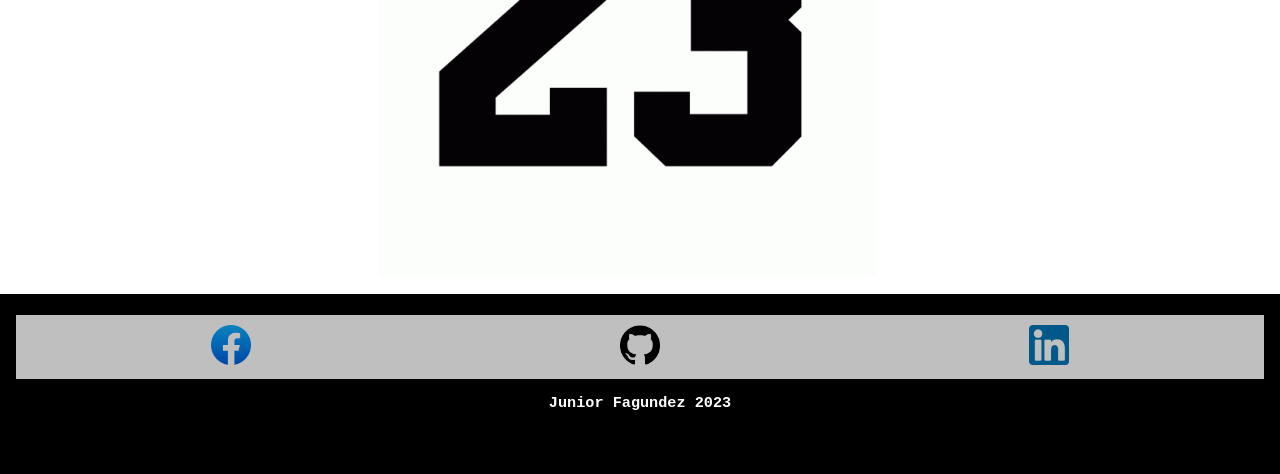
<file: Codigo/pages/sobre-mi.html>
<!doctype html>
<html lang="en">
  <head>
      <link rel="Stylesheet" href="../css/style.css">
      <meta charset="UTF-8">
      <meta http-equiv="X-UA-Compatible" content="IE=edge">
      <meta name="viewport" content="width=device-width, initial-scale=1.0", viewport-fit=cover>
      <title>Sobre mi</title>
      <link rel="shortcut icon" href="../images/jf-logo-with-triangle-shape-and-circle-rounded-design-template-700-223601414.jpg">     
  </head>
  <body>  
    <div class="grid-container">
      <header>
        <div class="menu">
        <div class="img-logo"><a href="../index.html"><img class="logo" src="../images/jf-logo-with-triangle-shape-and-circle-rounded-design-template-700-223601414.jpg"></a></div>
        <ul class="nav-bar">  
          <li><a href="./proyectos.html">Proyectos</a></li>
          <li><a href="./sobre-mi.html" >Sobre mi</a></li>
          <li><a href="./preguntas-frecuentes.html">Preguntas frecuentes</a></li>
          <li><a href="./contacto.html">Contacto</a></li>
        </ul>
        </div>
      </header>
      <main>
        <article class="main">
          <h1>En esta pagina podras encontrar un poco sobre mi</h1>
          <h2>Para empezar soy de Montevideo</h2>
          <img src="../images/mdeogif.gif" alt="gif" class="img">
          <h2>Me gusta mucho el futbol</h2>
          <h2>Tanto que pude jugar con Messi</h2>
          <img src="../images/messi.png" alt="gif" class="img">
          <h2>Mi edad...</h2>
          <img src="../images/23.gif" alt="gif" class="img">
        </article>
      </main>
      <footer>
        <div class="footer-icons">
        <a title="Facebook icon" href="https://www.facebook.com/junior.fagundez.3/">
        <img src="../images/2021_Facebook_icon.svg.png" width="40" height="40" alt="Facebook icon"/>
        </a> 
        <a title="Github icon" href="https://github.com/juniorfagundez">
        <img src="../images/25231.png" width="40" height="40" alt="Github icon">
        </a> 
        <a title="Linkedin icon" href="https://www.linkedin.com/in/junior-fagundez-2aa8b123b/">
        <img src="../images/174857.png" width="40" height="40" alt="Linkedin icon">
        </a> 
        </div> 
        <h3>Junior Fagundez 2023</h3>
        </footer>  
    </div>
  </body>
</html>
</file>
<file: css/style.css>
* {
  box-sizing: border-box;
}

html {
  height: 100%;
  position: relative;
}

header {
  display: grid;
  padding: 1em;
  background: rgb(245, 245, 245);
  overflow: hidden;
}
header img {
  margin-left: 50%;
  transform: translateX(-50%);
  width: 80px;
  height: auto;
}

main {
  display: grid;
}

footer {
  display: grid;
  padding: 1em;
  background: rgb(255, 255, 255);
  height: 20vh;
  width: 100%;
  position: absolute;
}

body, .grid-container {
  grid-template-areas: "header" "main" "footer";
  margin: 0;
  min-height: 100%;
}

h1 {
  font-family: "Franklin Gothic Medium";
  text-shadow: 2px 4px 4px rgba(32, 32, 32, 0.6);
}
h1 h2 {
  width: 50%;
  height: auto;
}

.main {
  min-height: 60vh;
  text-align: center;
  overflow: hidden;
  float: none;
  width: 98%;
  padding: 1%;
}
.main article {
  flex: 1;
  background: rgb(245, 245, 245);
}

article {
  padding: 1em;
}

li {
  text-shadow: 2px 4px 4px rgba(155, 153, 153, 0.6);
  float: left;
}
li a {
  display: inline-block;
  color: rgb(0, 0, 0);
  text-align: center;
  padding: 14px 16px;
  text-decoration: none;
  font-family: "Franklin Gothic Medium";
  padding-left: 50px;
}
li a:hover {
  background: rgb(189, 186, 186);
}

ul {
  list-style-type: none;
  overflow: hidden;
  background-color: rgb(245, 245, 245);
  opacity: 90%;
  text-align: center;
  margin-top: 5px;
  padding-left: 25%;
}

.footer-icons {
  list-style-type: none;
  overflow: hidden;
  background-color: rgb(255, 255, 255);
  opacity: 90%;
  text-align: center;
  margin-top: 5px;
  padding: 10px;
}

h3 {
  color: white;
  text-align: center;
  font-family: monospace;
  display: inline;
  font-size: 1.17em;
  margin-block-start: 1em;
  margin-block-end: 1em;
  margin-inline-start: 0px;
  margin-inline-end: 0px;
  font-weight: bold;
}

h2 {
  font-family: "Franklin Gothic Medium";
  text-shadow: 2px 4px 4px rgba(32, 32, 32, 0.6);
}

@media only screen and (max-width: 600px) {
  header {
    width: 100%;
    height: auto;
    background-size: 100% auto;
  }
  .menu {
    display: inline;
    overflow: hidden;
  }
  article main {
    width: 100%;
    height: auto;
    background-size: 100% auto;
  }
  img {
    width: 100%;
  }
}
@media (min-width: 600px) {
  ul li a {
    display: flex;
    justify-content: flex-start;
  }
  footer .footer-icons {
    display: flex;
    justify-content: space-around;
  }
}
@media (min-height: 70px) {
  ul li a {
    display: flex;
    justify-content: flex-start;
  }
}
@media (min-height: 500px) {
  footer .footer-icons {
    display: flex;
    justify-content: space-around;
  }
}
@media only screen and (max-width: 300px) {
  .img-footer {
    width: 100%;
  }
}
nav, .offcanvas {
  background-color: 245, 245, 245;
}

.navbar-toggler {
  border: none;
  background-color: 245, 245, 245;
}

.navbar-toggler:focus {
  outline: none;
  box-shadow: none;
}

@media (max-width: 768px) {
  .navbar-nav > li:hover {
    background-color: #ffffff;
  }
}
.navbar-toggler {
  list-style-type: none;
  overflow: hidden;
  background-color: rgb(255, 255, 255);
  text-align: center;
  margin-top: 5px;
  padding-left: 25%;
}

.nav-link {
  background-color: 245, 245, 245;
}

/*# sourceMappingURL=style.css.map */
</file>
<file: Codigo/css/style.css>
* { box-sizing: border-box;}

header, main, footer {display: block;}

body {
  margin: 0;
}
h1 h2{  width:50%; 
   height:auto;}

.main {
  min-height: calc(100vh - 40vh);
  text-align: center;
  overflow: hidden;
  float: none;
  width: 98%;
  padding: 1%;
}
.main > article {
  flex: 1;
  background: rgb(255, 255, 255);
}

header, article, footer {
  padding: 1em;
}
header, footer {
  background: rgb(0, 0, 0);
  height: 20vh;
}

header {
  overflow: hidden;
}

header img {
  margin-left: 50%;
  transform: translateX(-50%);
  width: 80px;
  height:auto;
}

@media only screen and (max-width: 600px) {

header{
          width: 100%;
          height: auto;
          background-size: 100% auto;
  } 

.menu  {  display: inline;
          overflow: hidden;
          } }              

li a:hover{
  background: rgb(189, 186, 186);
}

ul {
        list-style-type: none;
        overflow: hidden;
        background-color: white;
        opacity: 90%;
        text-align: center;
        margin-top: 5px;
        padding-left: 25%;
    }
    
li {  text-shadow: 2px 4px 4px rgba(155, 153, 153, 0.6);
      float: left;
    }
    
li a {
      display: inline-block;
      color: rgb(0, 0, 0);
      text-align: center;
      padding: 14px 16px;
      text-decoration: none;
      font-family: 'Franklin Gothic Medium';
      padding-left: 50px;
    }

@media (min-width: 600px) , (min-height: 70px) {
      ul li a {
        display: flex;
        justify-content: flex-start;
      }
    }

footer  {
          width: 100%;}

.footer-icons { list-style-type: none;
                overflow: hidden;
                background-color: white;
                opacity: 75%;
                text-align: center;
                margin-top: 5px;
                padding: 10px;
              }

h3   {color:white;
    text-align: center;
    font-family: monospace;
    display: block;
    font-size: 1.17em;
    margin-block-start: 1em;
    margin-block-end: 1em;
    margin-inline-start: 0px;
    margin-inline-end: 0px;
    font-weight: bold;
    
  }

@media (min-width: 600px) , (min-height: 500px) {
  footer .footer-icons {display: flex;
    justify-content: space-around;
                  }   } 

h1 {font-family: 'Franklin Gothic Medium';
    text-shadow: 2px 4px 4px rgba(32, 32, 32, 0.6);}

h2 {font-family: 'Franklin Gothic Medium';
  text-shadow: 2px 4px 4px rgba(32, 32, 32, 0.6);
}

@media only screen and (max-width: 600px) {

article main {
          width: 100%;
          height: auto;
          background-size: 100% auto;
  } }

@media only screen and (max-width: 600px) {
    img {
    width: 100%;
    }
    }

@media only screen and (max-width: 300px) {
      .img-footer {
      width: 100%;
      }
      }
</file>
